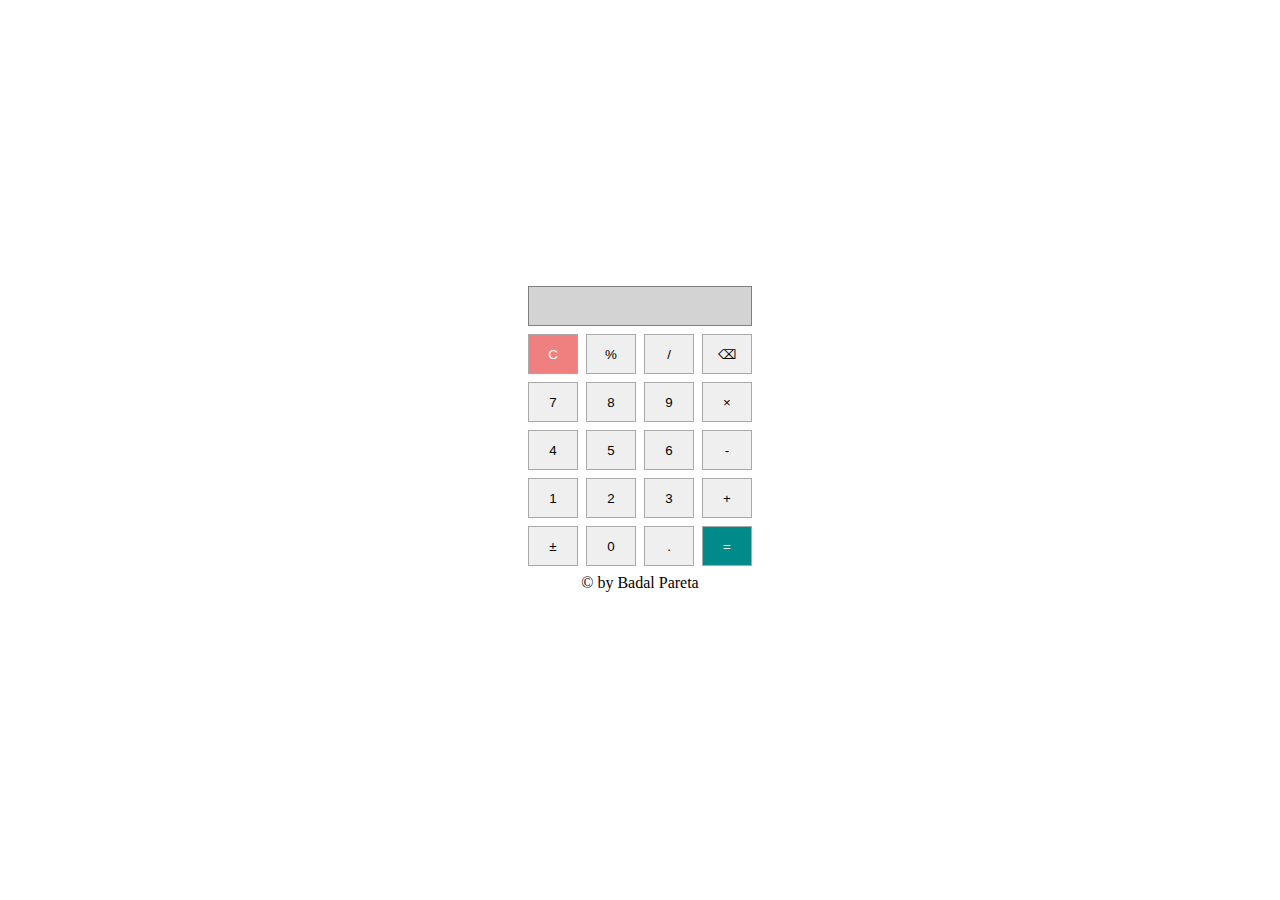
<file: index.html>
<!DOCTYPE html>
<html lang="en">
<head>
    <meta charset="UTF-8">
    <meta http-equiv="X-UA-Compatible" content="IE=edge">
    <meta name="viewport" content="width=device-width, initial-scale=1.0">
    <title>Calculator</title>
    <link rel="stylesheet" href="style.css">
</head>
<body>
<main>
    
    <div id="container">
        <input type="text"id="input"disabled>
            <button class="keys key-clear"value="clear">C</button>
            <button class="keys"value="%">%</button>
            <button class="keys"value="/">/</button>
            <button class="keys"value="back">⌫</button>
            <button class="keys"value="7">7</button>
            <button class="keys"value="8">8</button>
            <button class="keys"value="9">9</button>
            <button class="keys"value="*">&times</button>
            <button class="keys"value="4">4</button>
            <button class="keys"value="5">5</button>
            <button class="keys"value="6">6</button>
            <button class="keys"value="-">-</button>
            <button class="keys"value="1">1</button>
            <button class="keys"value="2">2</button>
            <button class="keys"value="3">3</button>
            <button class="keys key-plus"value="+">+</button>
            <button class="keys"value="pm">±</button>
            <button class="keys"value="0">0</button>
            <button class="keys"value=".">.</button>
            <button class="keys key-equal"value="equal">=</button>
            <footer>&copy by Badal Pareta</footer>
    </div>
   
</main>
   
    
<script src="script.js"></script>
    </div>
</body>
</html>
</file>
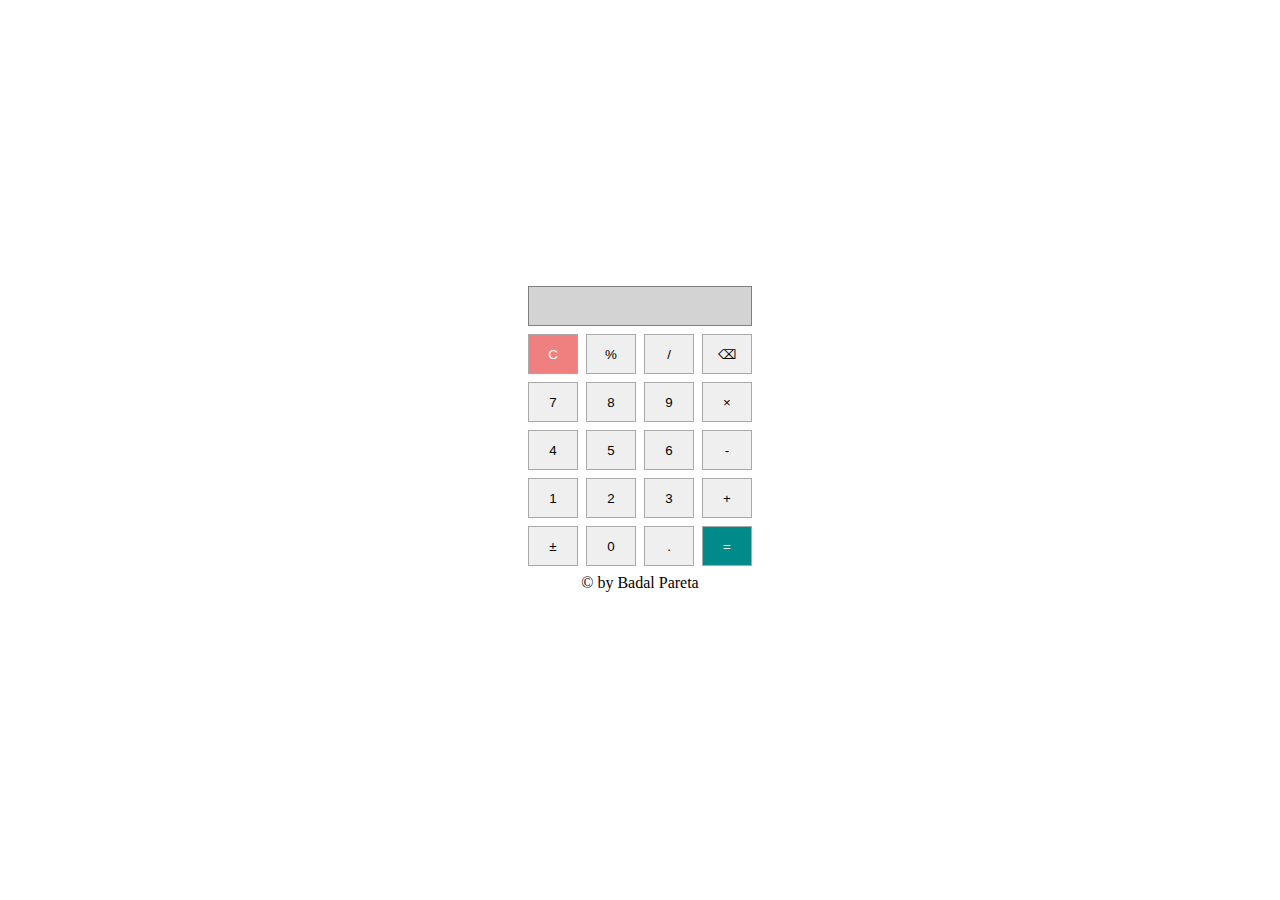
<file: calculator/index.html>
<!DOCTYPE html>
<html lang="en">
<head>
    <meta charset="UTF-8">
    <meta http-equiv="X-UA-Compatible" content="IE=edge">
    <meta name="viewport" content="width=device-width, initial-scale=1.0">
    <title>Calculator</title>
    <link rel="stylesheet" href="style.css">
</head>
<body>
<main>
    
    <div id="container">
        <!-- <section id="screen"></section> -->
        <input type="text"id="input"disabled>
            <button class="keys key-clear"value="clear">C</button>
            <button class="keys"value="%">%</button>
            <button class="keys"value="/">/</button>
            <button class="keys"value="back">⌫</button>
            <button class="keys"value="7">7</button>
            <button class="keys"value="8">8</button>
            <button class="keys"value="9">9</button>
            <button class="keys"value="*">&times</button>
            <button class="keys"value="4">4</button>
            <button class="keys"value="5">5</button>
            <button class="keys"value="6">6</button>
            <button class="keys"value="-">-</button>
            <button class="keys"value="1">1</button>
            <button class="keys"value="2">2</button>
            <button class="keys"value="3">3</button>
            <button class="keys key-plus"value="+">+</button>
            <button class="keys"value="pm">±</button>
            <button class="keys"value="0">0</button>
            <button class="keys"value=".">.</button>
            <button class="keys key-equal"value="equal">=</button>
            <footer>&copy by Badal Pareta</footer>
    </div>
   
</main>
   
    
<script src="script.js"></script>
    </div>
</body>
</html>
</file>
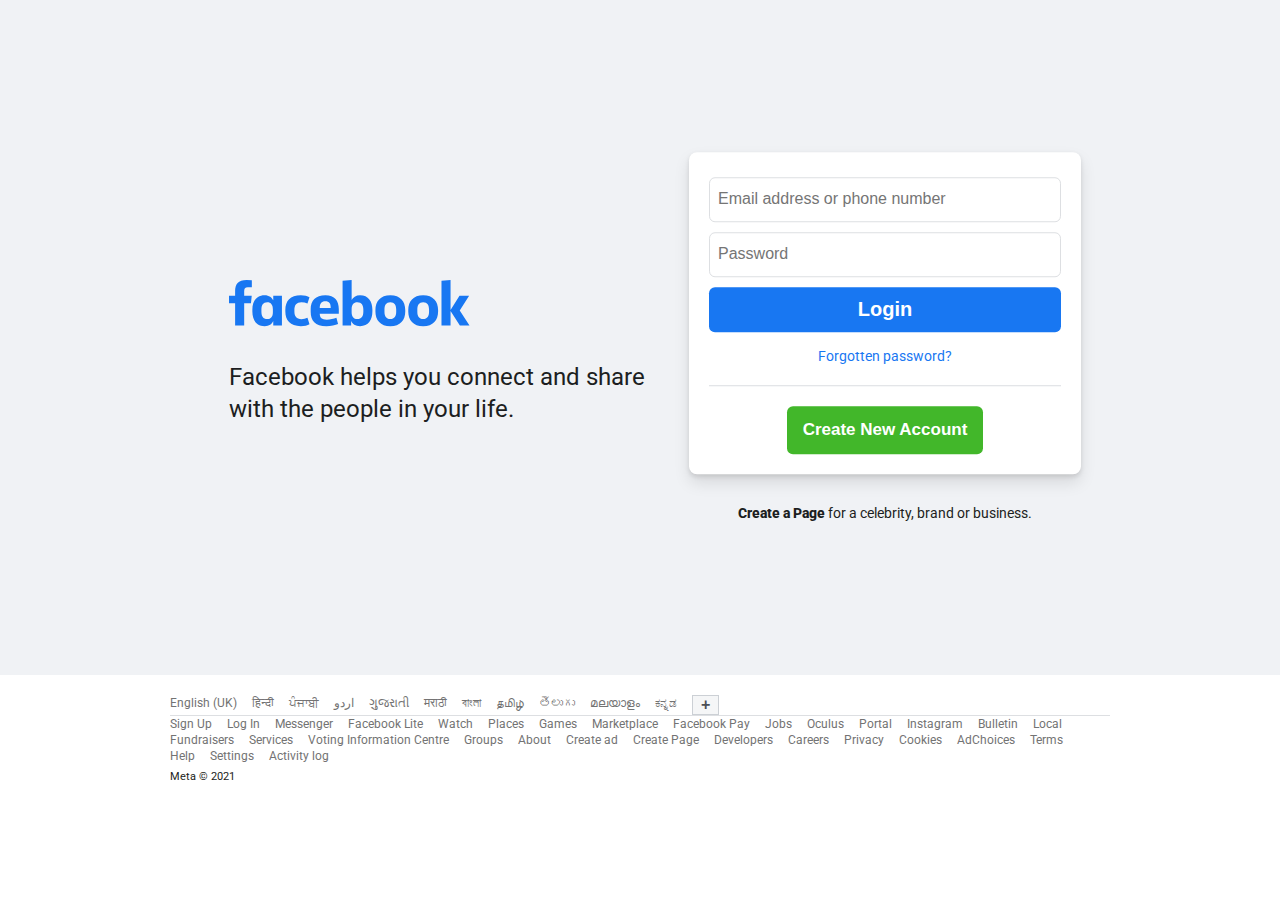
<file: FB/index.html>
<!DOCTYPE html>
<html lang="en">
<head>
    <meta charset="UTF-8">
    <meta http-equiv="X-UA-Compatible" content="IE=edge">
    <meta name="viewport" content="width=device-width, initial-scale=1.0">
    <title>Facebook – log in or sign up</title>
    <link rel="preconnect" href="https://fonts.googleapis.com">
    <link rel="preconnect" href="https://fonts.gstatic.com" crossorigin>
<link href="https://fonts.googleapis.com/css2?family=Roboto:&display=swap" rel="stylesheet">
<link rel="stylesheet" href="css/style.css">
</head>
<body>
    <main>
        <div class="row">
            <div class="col-logo">
                <img src="media/fb_logo.svg" alt="logo">
                <h2>Facebook helps you connect and share with the people in your life.</h2>
            </div>
            <div class="col-form">
                <div class="form-container">
                    <input type="email" placeholder="Email address or phone number">
                    <input type="pagitssword" placeholder="Password">
                    <button class="btn-login">Login</button>
                    <a href="#">Forgotten password?</a>
                    <div class="line"></div>
                    <button class="btn-new">Create New Account</button>
                </div>
                <p><a href="#">Create a Page</a> for a celebrity, brand or business.</p>
            </div>
        </div>
    </main>
    <footer>
        <div class="footer-contents">
            <ol>
                <li>English (UK)</li>
                <li><a href="#">हिन्दी</a></li>
                <li><a href="#">ਪੰਜਾਬੀ</a></li>
                <li><a href="#">اردو</a></li>
                <li><a href="#">ગુજરાતી</a></li>
                <li><a href="#">मराठी</a></li>
                <li><a href="#">বাংলা</a></li>
                <li><a href="#">தமிழ்</a></li>
                <li><a href="#">తెలుగు</a></li>
                <li><a href="#">മലയാളം</a></li>
                <li><a href="#">ಕನ್ನಡ</a></li>
                <li><button>+</button></li>
            </ol>
            <ol>
                <li><a href="#">Sign Up</a></li>
                <li><a href="#">Log In</a></li>
                <li><a href="#">Messenger</a></li>
                <li><a href="#">Facebook Lite</a></li>
                <li><a href="#">Watch</a></li>
                <li><a href="#">Places</a></li>
                <li><a href="#">Games</a></li>
                <li><a href="#">Marketplace</a></li>
                <li><a href="#">Facebook Pay</a></li>
                <li><a href="#">Jobs</a></li>
                <li><a href="#">Oculus</a></li>
                <li><a href="#">Portal</a></li>
                <li><a href="#">Instagram</a></li>
                <li><a href="#">Bulletin</a></li>
                <li><a href="#">Local</a></li>
                <li><a href="#">Fundraisers</a></li>
                <li><a href="#">Services</a></li>
                <li><a href="#">Voting Information Centre</a></li>
                <li><a href="#">Groups</a></li>
                <li><a href="#">About</a></li>
                <li><a href="#">Create ad</a></li>
                <li><a href="#">Create Page</a></li>
                <li><a href="#">Developers</a></li>
                <li><a href="#">Careers</a></li>
                <li><a href="#">Privacy</a></li>
                <li><a href="#">Cookies</a></li>
                <li><a href="#">AdChoices</a></li>
                <li><a href="#">Terms</a></li>
                <li><a href="#">Help</a></li>
                <li><a href="#">Settings</a></li>
                <li><a href="#">Activity log</a></li>
            </ol>
            <small>Meta © 2021</small>
        </div>
    </footer>
</body>
</html>
</file>
<file: style.css>
*{
    padding: 0;
    margin: 0;
}
#container{
    display: grid;
    height: 100vh;
    grid-template-columns: repeat(4,50px);
    grid-auto-rows: 40px;
    gap:8px;
    justify-content: center;
    align-content: center;
}
#input{
    box-sizing: border-box;
    background:lightgrey;
    grid-column: 1/-1;
    border: 1px solid grey;
    font-size: large;
    font-weight: bolder;
    text-align: right;
    padding-right:.5rem ;
}
.keys{
border: 1px solid darkgray;
}
.key-clear{
background: lightcoral;
color: white;
}
.key-equal{
background: darkcyan;
color: white;

}
footer{
    grid-column: 1/-1;
    text-align: center;
}
</file>
<file: calculator/style.css>
*{
    padding: 0;
    margin: 0;
}
#container{
    display: grid;
    height: 100vh;
    grid-template-columns: repeat(4,50px);
    grid-auto-rows: 40px;
    gap:8px;
    justify-content: center;
    align-content: center;
}
#input{
    box-sizing: border-box;
    background:lightgrey;
    grid-column: 1/-1;
    border: 1px solid grey;
    font-size: large;
    font-weight: bolder;
    text-align: right;
    padding-right:.5rem ;
}
.keys{
border: 1px solid darkgray;
}
.key-clear{
background: lightcoral;
color: white;
}
.key-equal{
background: darkcyan;
color: white;

}
footer{
    grid-column: 1/-1;
    text-align: center;
}
</file>
<file: FB/css/style.css>
*{
    padding: 0;
    margin: 0;
    box-sizing: border-box;
}
body
{
    font-family: 'Roboto', sans-serif;
    background-color: #f0f2f5;
    color: #1c1e21;
    line-height: 1.34;
    
}
main
{
height: 75vh;
width: 80vw;
position: relative;
margin: 0 auto;
}
footer
{
height: 25vh;
background-color: #ffffff;
}
.row
{
 display: flex;
 flex-direction: row;
 flex-wrap: wrap;
 justify-content: center;
 align-items: center;
 width: 100%;
 max-width: 980px;
 position: absolute;
 left:50%;
 top: 50%;
 transform: translate(-50%,-50%);
}
.col-logo
{
    flex: 0 0 50%;
    text-align: left;
}
.col-form
{   
    flex: 0 0 40%;
    text-align: center;
}
@media (max-width: 980px) {
    .row{
      flex: 100%;
      flex-direction:column ;

    }
    .col-form .col-logo{
        flex:auto;
        text-align: center;
    }
    
}
.col-logo img
{
max-width: 300px;
}
.col-logo h2
{
    font:26px;
    font-weight: 400;
    padding: 0 30px;
    line-height: 32px;
}
.col-form .form-container
{
    background-color: #ffffff;
    border: none;
    border-radius: 8px;
    box-shadow: 0 2px 4px rgba(0,0,0,0.1), 0 8px 16px rgba(0,0,0,0.1);
    margin-bottom: 30px;
    padding: 20px;
    max-width: 400px;
}
.col-form .form-container input, .col-form .form-container .btn-login
{
    width: 100%;
    margin: 5px 0;
    height: 45px;
    vertical-align: middle;
    font-size: 16px;
}
.col-form .form-container input
{
    border: 1px solid #dddfe2;
    border-radius: 6px;
    color: #1d2129;
    padding: 0 8px;
    outline: none;
}
.col-form .form-container input:focus
{
    border-color: #1877f2;
    box-shadow: 0 0 0 2px #e7f3ff;
}
.col-form .form-container .btn-login
{
    background-color: #1877f2;
    border: none;
    border-radius: 6px;
    font-size: 20px;
    padding: 0 16px;
    color: #ffffff;
    font-weight: 700;
}
.col-form .form-container a
{
    display: block;
    color: #1877f2;
    font-size: 14px;
    text-decoration: none;
    padding: 10px 0 20px;
    border-bottom: 1 px solid #dadde1;
}
.col-form .form-container a:hover
{
    text-decoration: underline;
}
.line
{
    align-items: center;
    border-bottom: 1px solid #dadde1;
    display: flex;
    text-align: center
}
.col-form .form-container .btn-new
{
    background-color: #42b72a;
    border: none;
    border-radius: 6px;
    font-size: 17px;
    line-height: 48px;
    padding: 0 16px;
    color: #ffffff;
    font-weight: 700;
    margin-top: 20px;
}
.col-form p
{
    font-size: 14px;
}
.col-form p a
{
    font-weight: 800;
    text-decoration: none;
    color: #1c1e21;
}
.col-form p a:hover
{
    text-decoration: underline;
    
}
.footer-contents
{
    position: relative;
    max-width: 980px;
    margin: 0 auto;
    padding: 20px;
}
footer ol
{
    display: flex;
    flex-wrap: wrap;
    list-style-type: none;
    
}
footer ol:first-child
{
    border-bottom: 1px solid #dddfe2;
}
footer ol:first-child li:last-child button
{
    background-color: #f5f6f7;
    border: 1px solid #ccd0d5;
    outline: none;
    color: #4b4f56;
    padding: 0 8px;
    font-weight: 700;
    font-size: 16px;
}
footer ol li 
{
    padding-right: 15px;
    font-size: 12px;
    color: #737373;
}
footer ol li a
{
    text-decoration: none;
    color: #737373;
}
footer ol li a:hover
{
    text-decoration: underline;
}
footer small
{
    font-size: 11px;
}
</file>
